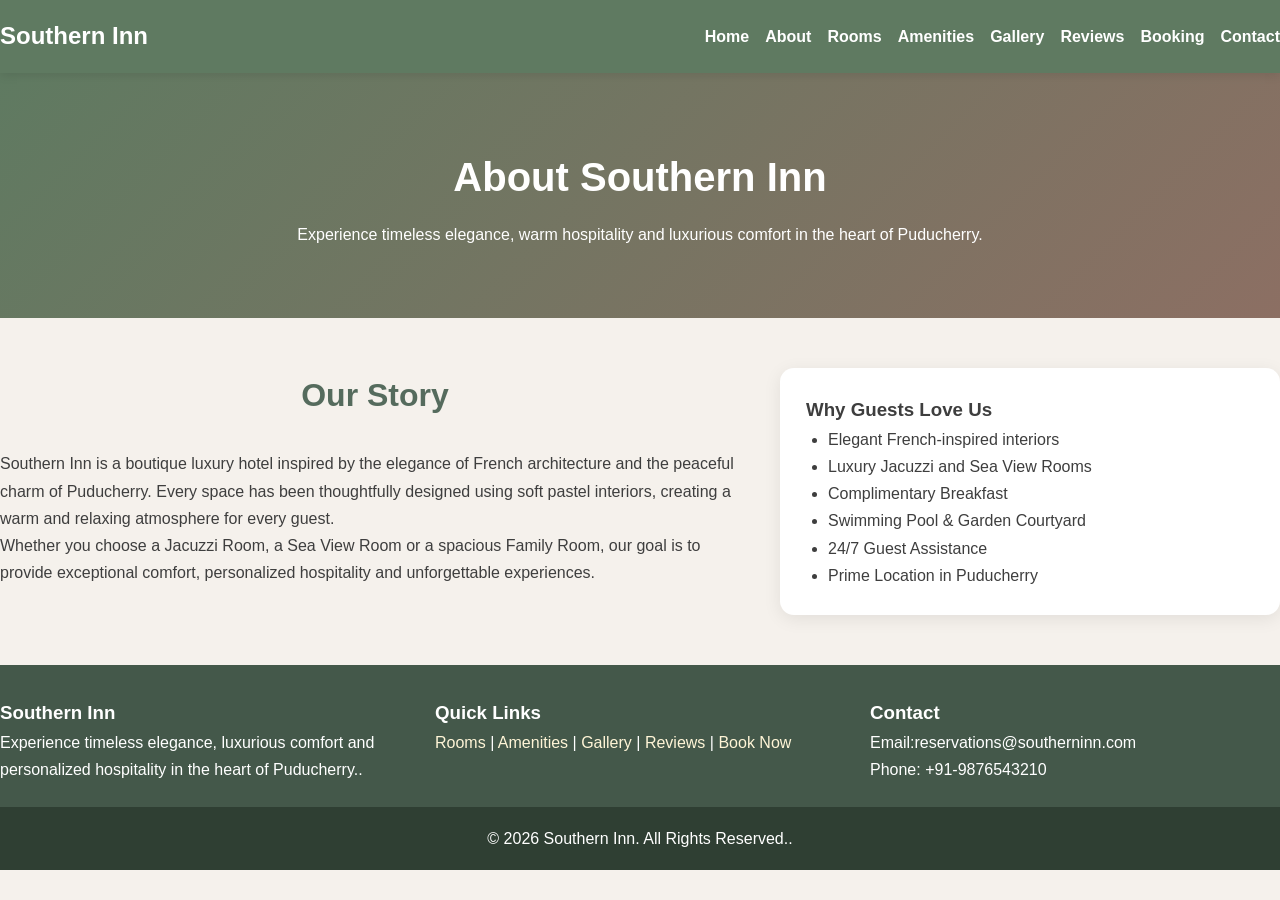
<file: about.html>
<!DOCTYPE html>
<html lang="en">
<head>
  <meta charset="UTF-8">
  <meta name="viewport" content="width=device-width, initial-scale=1.0">
  <title>About Southern Inn | Luxury Boutique Hotel </title>
  <meta name="description" content="Learn about Southern Inn, a boutique luxury hotel inspired by French architecture and designed for a peaceful stay in Puducherry.">
  <meta name="keywords" content="Southern Inn, boutique hotel, Puducherry, luxury stay, about hotel">
  <link rel="stylesheet" href="style.css">
</head>
<body>

<header class="site-header">
  <div class="container header-inner">
    <a class="logo" href="index.html">Southern Inn</a>
    <button class="menu-btn" id="menuBtn" aria-label="Toggle navigation">☰</button>
    <nav class="nav-links" id="navLinks">
      <a href="index.html">Home</a>
      <a href="about.html">About</a>
      <a href="rooms.html">Rooms</a>
      <a href="amenities.html">Amenities</a>
      <a href="gallery.html">Gallery</a>
      <a href="reviews.html">Reviews</a>
      <a href="booking.html">Booking</a>
      <a href="contact.html">Contact</a>
    </nav>
  </div>
</header>

<main>

<section class="page-banner"><div class="container"><h1>About Southern Inn</h1><p>Experience timeless elegance, warm hospitality and luxurious comfort in the heart of Puducherry.</p></div></section>
<section class="container section two-column">
  <div><h2>Our Story</h2><p>Southern Inn is a boutique luxury hotel inspired by the elegance of French architecture and the peaceful charm of Puducherry. Every space has been thoughtfully designed using soft pastel interiors, creating a warm and relaxing atmosphere for every guest.</p>
  <p>Whether you choose a Jacuzzi Room, a Sea View Room or a spacious Family Room, our goal is to provide exceptional comfort, personalized hospitality and unforgettable experiences.</p> </div>
  <div class="info-box"><h3>Why Guests Love Us</h3>

<ul>
<li>Elegant French-inspired interiors</li>
<li>Luxury Jacuzzi and Sea View Rooms</li>
<li>Complimentary Breakfast</li>
<li>Swimming Pool & Garden Courtyard</li>
<li>24/7 Guest Assistance</li>
<li>Prime Location in Puducherry</li>
</ul>
</div>
</section>

</main>

<footer class="site-footer">
  <div class="container footer-grid">
   <div>
     <h3>Southern Inn</h3>
     <p>Experience timeless elegance, luxurious comfort and personalized hospitality in the heart of Puducherry..</p>
    </div>
    <div>
      <h3>Quick Links</h3>
      <p><a href="rooms.html">Rooms</a> | <a href="amenities.html">Amenities</a> | <a href="gallery.html">Gallery</a> | <a href="reviews.html">Reviews</a> | <a href="booking.html">Book Now</a></p>
     </div>
    <div>
      <h3>Contact</h3>
      <p>Email:reservations@southerninn.com<br>Phone: +91-9876543210</p>
    </div>
  </div>
  <p class="copyright">© 2026 Southern Inn. All Rights Reserved..</p>
</footer>

<script src="script.js"></script>


<!--Start of Tawk.to Script-->
<script type="text/javascript">
var Tawk_API=Tawk_API||{}, Tawk_LoadStart=new Date();
(function(){
var s1=document.createElement("script"),s0=document.getElementsByTagName("script")[0];
s1.async=true;
s1.src='https://embed.tawk.to/6a4bd3bdfe8fa31d4998036b/1jss367g5';
s1.charset='UTF-8';
s1.setAttribute('crossorigin','*');
s0.parentNode.insertBefore(s1,s0);
})();
</script>
<!--End of Tawk.to Script-->

</body>
</html>
</file>
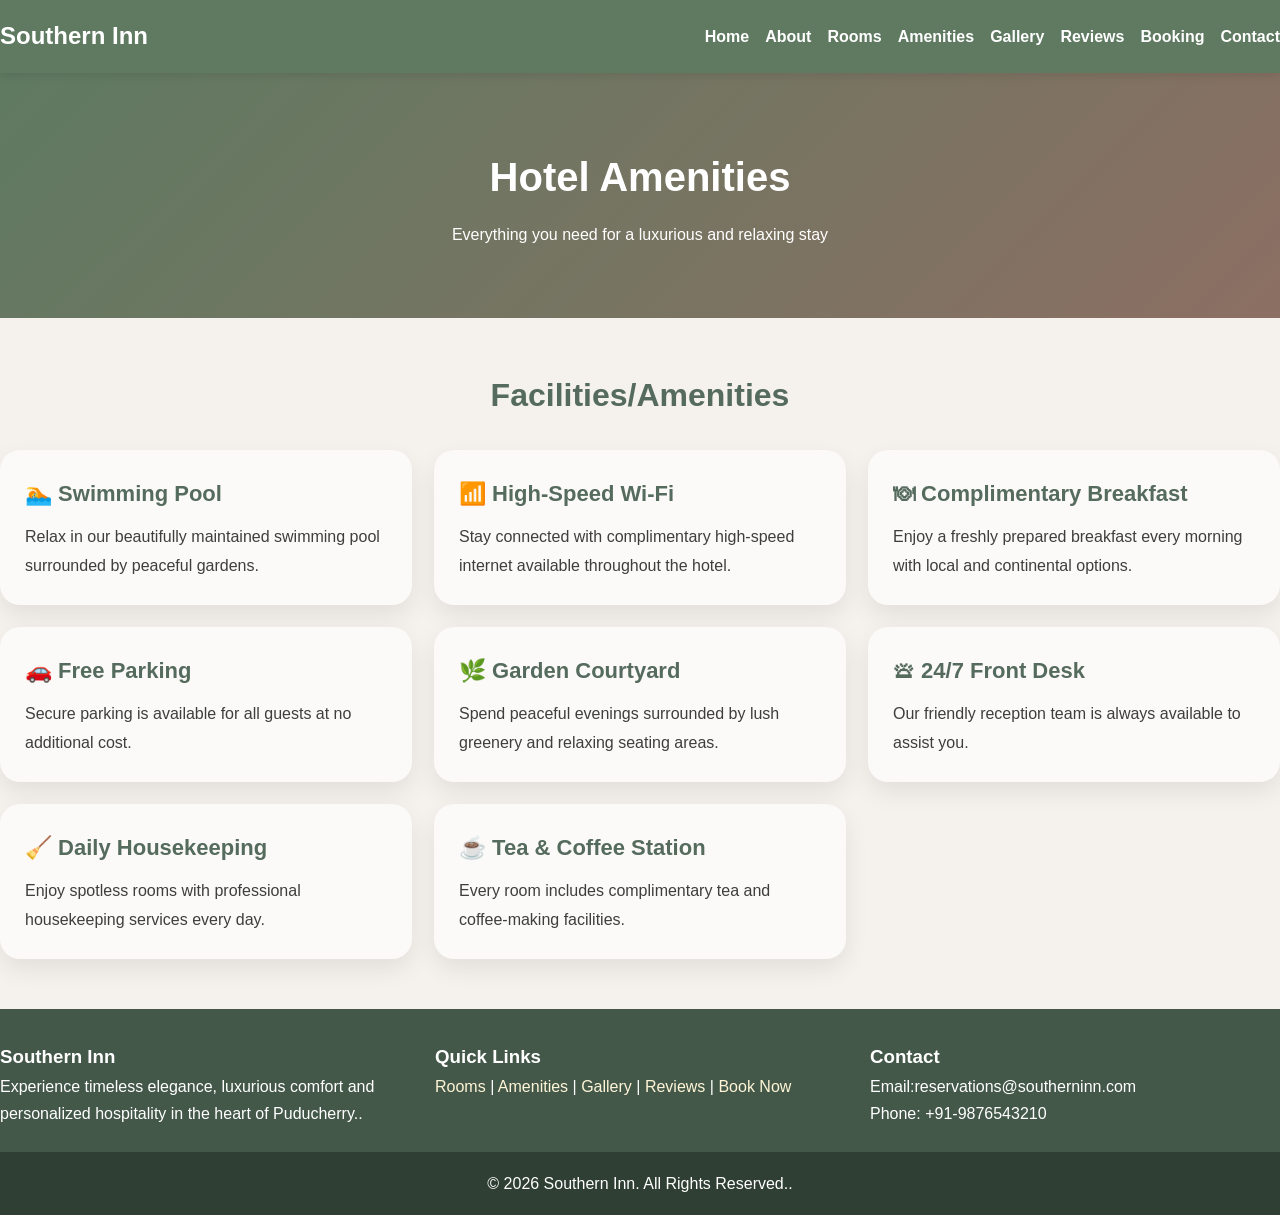
<file: amenities.html>
<!DOCTYPE html>
<html lang="en">
<head>
  <meta charset="UTF-8">
  <meta name="viewport" content="width=device-width, initial-scale=1.0">
  <title>Amenities | Southern Inn</title>
  <meta name="description" content="Discover the premium amenities offered at Southern Inn, designed to make every stay comfortable and memorable.">
  <meta name="keywords" content="Southern Inn amenities, luxury hotel, free wifi, swimming pool, breakfast">
  <link rel="stylesheet" href="style.css">
</head>
<body>

<header class="site-header">
  <div class="container header-inner">
    <a class="logo" href="index.html">Southern Inn</a>
    <button class="menu-btn" id="menuBtn" aria-label="Toggle navigation">☰</button>
    <nav class="nav-links" id="navLinks">
      <a href="index.html">Home</a>
      <a href="about.html">About</a>
      <a href="rooms.html">Rooms</a>
      <a href="amenities.html">Amenities</a>
      <a href="gallery.html">Gallery</a>
      <a href="reviews.html">Reviews</a>
      <a href="booking.html">Booking</a>
      <a href="contact.html">Contact</a>
    </nav>
  </div>
</header>

<main>

<section class="page-banner"><div class="container"><h1>Hotel Amenities</h1><p>Everything you need for a luxurious and relaxing stay</p></div></section>
<section class="container section">
  <h2>Facilities/Amenities</h2>
  <div class="cards">

<article class="card">
<h3>🏊 Swimming Pool</h3>
<p>
Relax in our beautifully maintained swimming pool surrounded by peaceful gardens.
</p>
</article>

<article class="card">
<h3>📶 High-Speed Wi-Fi</h3>
<p>
Stay connected with complimentary high-speed internet available throughout the hotel.
</p>
</article>

<article class="card">
<h3>🍽 Complimentary Breakfast</h3>
<p>
Enjoy a freshly prepared breakfast every morning with local and continental options.
</p>
</article>

<article class="card">
<h3>🚗 Free Parking</h3>
<p>
Secure parking is available for all guests at no additional cost.
</p>
</article>

<article class="card">
<h3>🌿 Garden Courtyard</h3>
<p>
Spend peaceful evenings surrounded by lush greenery and relaxing seating areas.
</p>
</article>

<article class="card">
<h3>🛎 24/7 Front Desk</h3>
<p>
Our friendly reception team is always available to assist you.
</p>
</article>

<article class="card">
<h3>🧹 Daily Housekeeping</h3>
<p>
Enjoy spotless rooms with professional housekeeping services every day.
</p>
</article>

<article class="card">
<h3>☕ Tea & Coffee Station</h3>
<p>
Every room includes complimentary tea and coffee-making facilities.
</p>
</article>

</div>
  
</section>


</main>

<footer class="site-footer">
  <div class="container footer-grid">
   <div>
     <h3>Southern Inn</h3>
     <p>Experience timeless elegance, luxurious comfort and personalized hospitality in the heart of Puducherry..</p>
    </div>
    <div>
      <h3>Quick Links</h3>
      <p><a href="rooms.html">Rooms</a> | <a href="amenities.html">Amenities</a> | <a href="gallery.html">Gallery</a> | <a href="reviews.html">Reviews</a> | <a href="booking.html">Book Now</a></p>
    
 
    </div>
    <div>
      <h3>Contact</h3>
      <p>Email:reservations@southerninn.com<br>Phone: +91-9876543210</p>
    </div>
  </div>
  <p class="copyright">© 2026 Southern Inn. All Rights Reserved..</p>
</footer>

<script src="script.js"></script>
<script src="script.js"></script>

<!--Start of Tawk.to Script-->
<script type="text/javascript">
var Tawk_API=Tawk_API||{}, Tawk_LoadStart=new Date();
(function(){
var s1=document.createElement("script"),s0=document.getElementsByTagName("script")[0];
s1.async=true;
s1.src='https://embed.tawk.to/6a4bd3bdfe8fa31d4998036b/1jss367g5';
s1.charset='UTF-8';
s1.setAttribute('crossorigin','*');
s0.parentNode.insertBefore(s1,s0);
})();
</script>
<!--End of Tawk.to Script-->


</body>
</html>
</file>
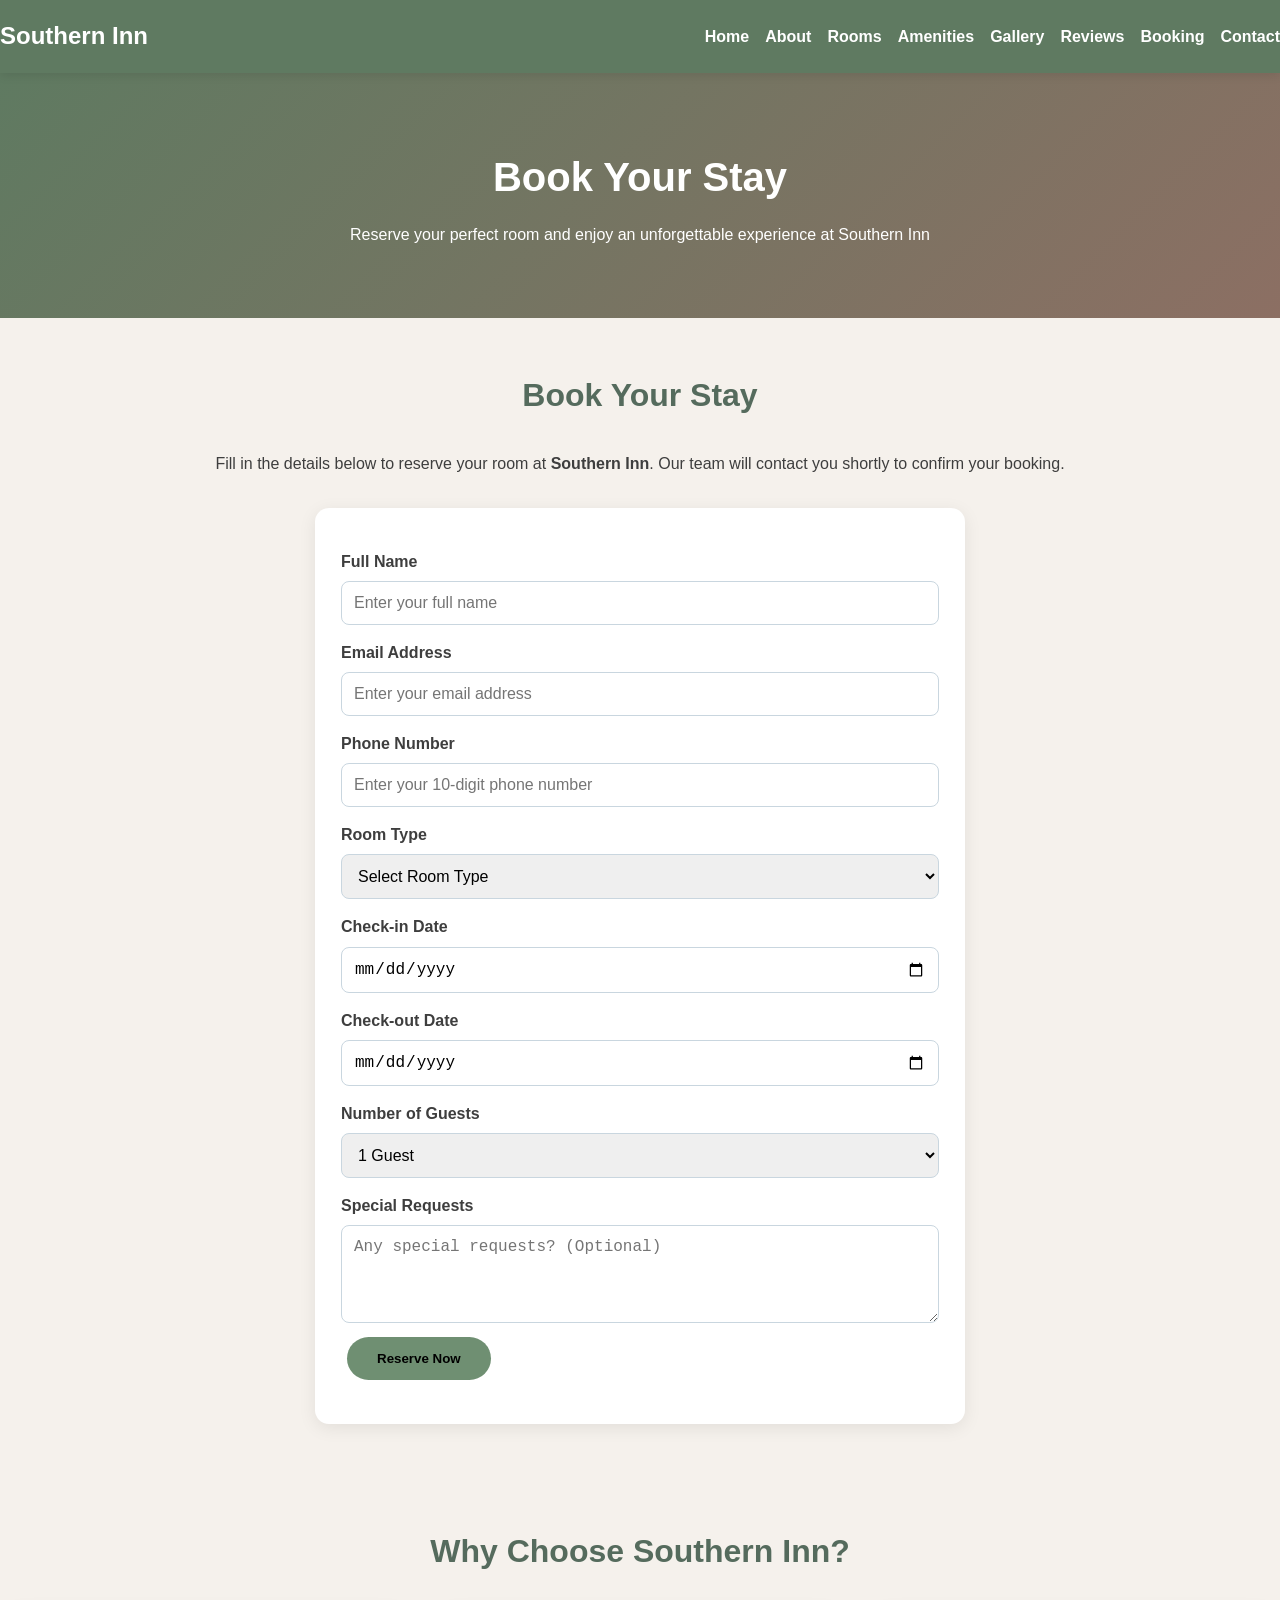
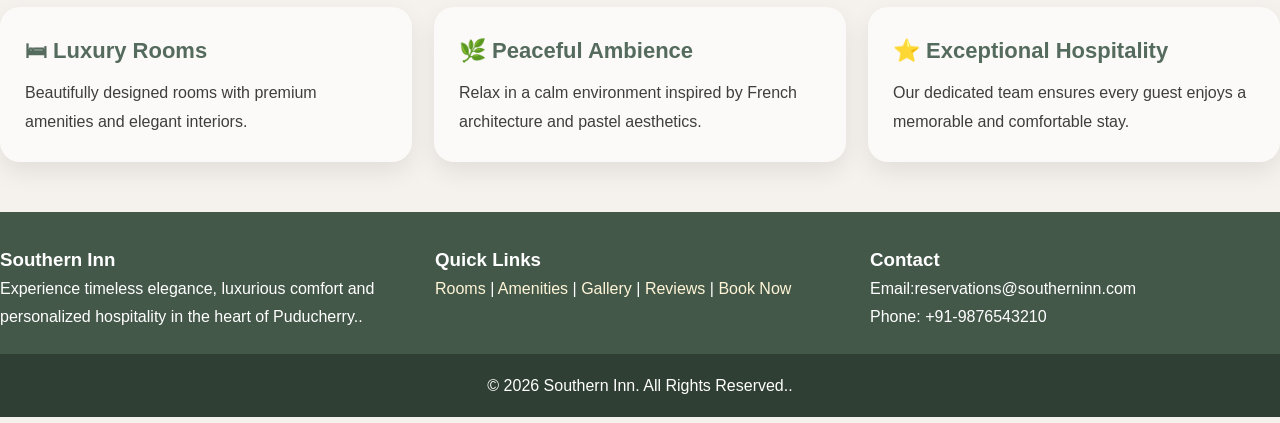
<file: booking.html>
<!DOCTYPE html>
<html lang="en">
<head>
  <meta charset="UTF-8">
  <meta name="viewport" content="width=device-width, initial-scale=1.0">
  <title>Book Your Stay | Southern Inn</title>
  <meta name="description" content="Reserve your luxury stay at Southern Inn in Puducherry.">
  <meta name="keywords" content="hotel booking, Southern Inn, luxury hotel, Puducherry">
  <link rel="stylesheet" href="style.css">
</head>
<body>

<header class="site-header">
  <div class="container header-inner">
    <a class="logo" href="index.html">Southern Inn</a>
    <button class="menu-btn" id="menuBtn" aria-label="Toggle navigation">☰</button>
    <nav class="nav-links" id="navLinks">
      <a href="index.html">Home</a>
      <a href="about.html">About</a>
      <a href="rooms.html">Rooms</a>
      <a href="amenities.html">Amenities</a>
      <a href="gallery.html">Gallery</a>
      <a href="reviews.html">Reviews</a>
      <a href="booking.html">Booking</a>
      <a href="contact.html">Contact</a>
    </nav>
  </div>
</header>

<main>

<section class="page-banner"><div class="container"><h1>Book Your Stay</h1><p>Reserve your perfect room and enjoy an unforgettable experience at Southern Inn</p></div></section>
<section class="container section form-section">
  <h2>Book Your Stay</h2>

<p style="text-align:center; margin-bottom:30px;">
  Fill in the details below to reserve your room at <strong>Southern Inn</strong>. Our team will contact you shortly to confirm your booking.
</p>

<form id="bookingForm">

  <label for="name">Full Name</label>
  <input type="text" id="name" placeholder="Enter your full name" required>

  <label for="email">Email Address</label>
  <input type="email" id="email" placeholder="Enter your email address" required>

  <label for="phone">Phone Number</label>
  <input type="tel" id="phone" placeholder="Enter your 10-digit phone number" required>

  <label for="room">Room Type</label>
  <select id="room" required>
    <option value="">Select Room Type</option>
    <option>Jacuzzi King Room</option>
    <option>Jacuzzi Queen Room</option>
    <option>Sea View King Room</option>
    <option>Sea View Queen Room</option>
    <option>Double Bed Family Room</option>
  </select>

  <label for="checkin">Check-in Date</label>
  <input type="date" id="checkin" required>

  <label for="checkout">Check-out Date</label>
  <input type="date" id="checkout" required>

  <label for="guests">Number of Guests</label>
  <select id="guests">
    <option>1 Guest</option>
    <option>2 Guests</option>
    <option>3 Guests</option>
    <option>4 Guests</option>
  </select>

  <label for="message">Special Requests</label>
  <textarea id="message" rows="4" placeholder="Any special requests? (Optional)"></textarea>

  <button class="btn" type="submit">Reserve Now</button>

  <p id="formMessage" class="result"></p>

</form>
</section>
<section class="container section">
    <h2>Why Choose Southern Inn?</h2>

    <div class="cards">

        <div class="card">
            <h3>🛏 Luxury Rooms</h3>
            <p>Beautifully designed rooms with premium amenities and elegant interiors.</p>
        </div>

        <div class="card">
            <h3>🌿 Peaceful Ambience</h3>
            <p>Relax in a calm environment inspired by French architecture and pastel aesthetics.</p>
        </div>

        <div class="card">
            <h3>⭐ Exceptional Hospitality</h3>
            <p>Our dedicated team ensures every guest enjoys a memorable and comfortable stay.</p>
        </div>

    </div>
</section>

</main>

<footer class="site-footer">
  <div class="container footer-grid">
   <div>
     <h3>Southern Inn</h3>
     <p>Experience timeless elegance, luxurious comfort and personalized hospitality in the heart of Puducherry..</p>
    </div>
    <div>
      <h3>Quick Links</h3>
      <p><a href="rooms.html">Rooms</a> | <a href="amenities.html">Amenities</a> | <a href="gallery.html">Gallery</a> | <a href="reviews.html">Reviews</a> | <a href="booking.html">Book Now</a></p>
      </div>
    <div>
      <h3>Contact</h3>
      <p>Email:reservations@southerninn.com<br>Phone: +91-9876543210</p>
    </div>
  </div>
  <p class="copyright">© 2026 Southern Inn. All Rights Reserved..</p>
</footer>

<script src="script.js"></script>

<!--Start of Tawk.to Script-->
<script type="text/javascript">
var Tawk_API=Tawk_API||{}, Tawk_LoadStart=new Date();
(function(){
var s1=document.createElement("script"),s0=document.getElementsByTagName("script")[0];
s1.async=true;
s1.src='https://embed.tawk.to/6a4bd3bdfe8fa31d4998036b/1jss367g5';
s1.charset='UTF-8';
s1.setAttribute('crossorigin','*');
s0.parentNode.insertBefore(s1,s0);
})();
</script>
<!--End of Tawk.to Script-->

</body>
</html>
</file>
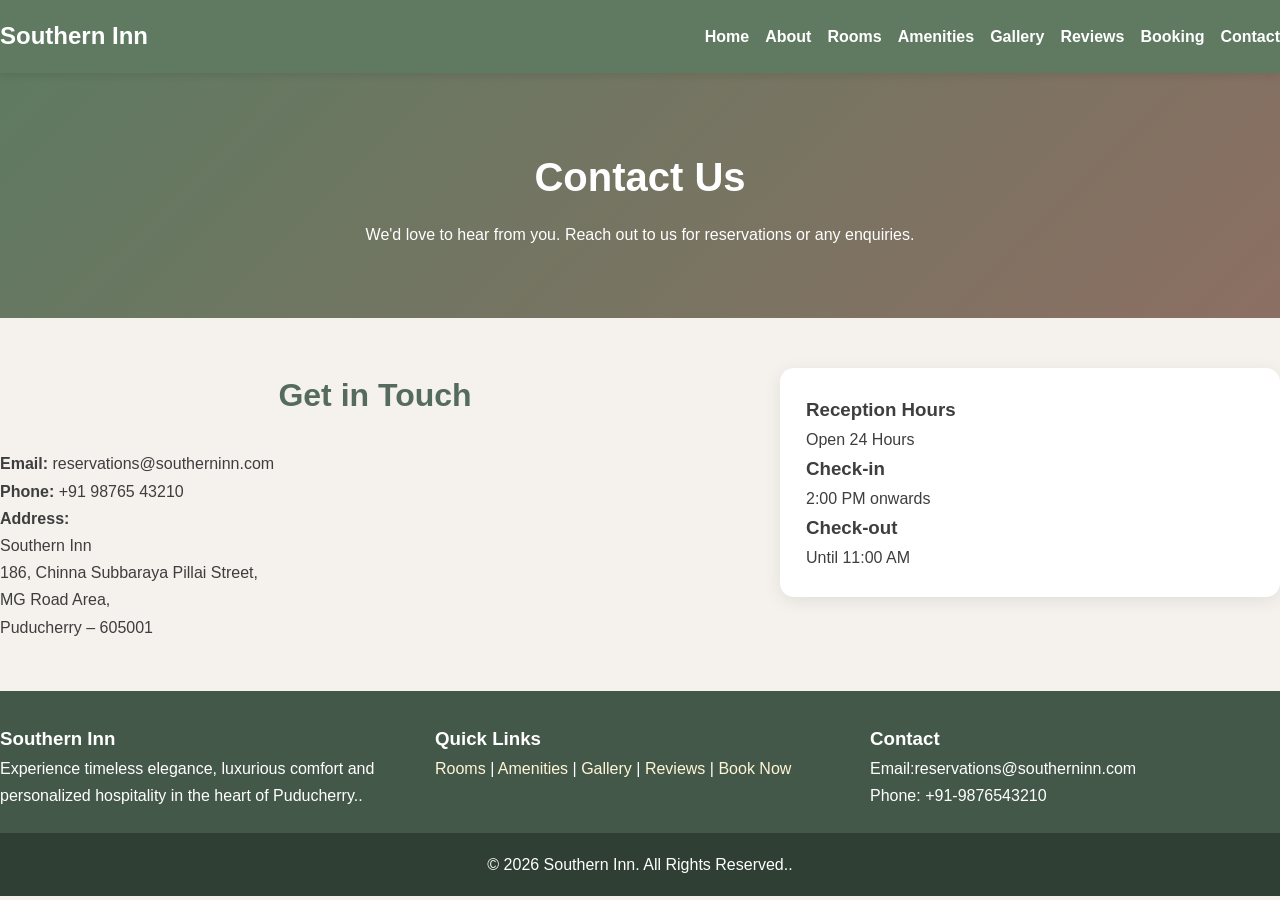
<file: contact.html>
<!DOCTYPE html>
<html lang="en">
<head>
  <meta charset="UTF-8">
  <meta name="viewport" content="width=device-width, initial-scale=1.0">
  <title>Contact Southern Inn | Luxury Boutique Hotel</title>
  <meta name="description" content="Contact Southern Inn for reservations, enquiries and guest assistance.">
  <meta name="keywords" content="Southern Inn, contact hotel, Puducherry hotel, reservations">
  <link rel="stylesheet" href="style.css">
</head>
<body>

<header class="site-header">
  <div class="container header-inner">
    <a class="logo" href="index.html">Southern Inn</a>
    <button class="menu-btn" id="menuBtn" aria-label="Toggle navigation">☰</button>
    <nav class="nav-links" id="navLinks">
      <a href="index.html">Home</a>
      <a href="about.html">About</a>
      <a href="rooms.html">Rooms</a>
      <a href="amenities.html">Amenities</a>
      <a href="gallery.html">Gallery</a>
      <a href="reviews.html">Reviews</a>
      <a href="booking.html">Booking</a>
      <a href="contact.html">Contact</a>
    </nav>
  </div>
</header>

<main>

<section class="page-banner"><div class="container"><h1>Contact Us</h1><p>We'd love to hear from you. Reach out to us for reservations or any enquiries.</p></div></section>
<section class="container section two-column">

<div>

<h2>Get in Touch</h2>

<p><strong>Email:</strong> reservations@southerninn.com</p>

<p><strong>Phone:</strong> +91 98765 43210</p>

<p><strong>Address:</strong><br>
Southern Inn<br>
186, Chinna Subbaraya Pillai Street,<br>
MG Road Area,<br>
Puducherry – 605001
</p>

</div>

<div class="info-box">

<h3>Reception Hours</h3>

<p>Open 24 Hours</p>

<h3>Check-in</h3>

<p>2:00 PM onwards</p>

<h3>Check-out</h3>

<p>Until 11:00 AM</p>

</div>

</section>

</main>

<footer class="site-footer">
  <div class="container footer-grid">
   <div>
     <h3>Southern Inn</h3>
     <p>Experience timeless elegance, luxurious comfort and personalized hospitality in the heart of Puducherry..</p>
    </div>
    <div>
      <h3>Quick Links</h3>
      <p><a href="rooms.html">Rooms</a> | <a href="amenities.html">Amenities</a> | <a href="gallery.html">Gallery</a> | <a href="reviews.html">Reviews</a> | <a href="booking.html">Book Now</a></p>
       </div>
    <div>
      <h3>Contact</h3>
      <p>Email:reservations@southerninn.com<br>Phone: +91-9876543210</p>
    </div>
  </div>
  <p class="copyright">© 2026 Southern Inn. All Rights Reserved..</p>
</footer>


<script src="script.js"></script>

<!--Start of Tawk.to Script-->
<script type="text/javascript">
var Tawk_API=Tawk_API||{}, Tawk_LoadStart=new Date();
(function(){
var s1=document.createElement("script"),s0=document.getElementsByTagName("script")[0];
s1.async=true;
s1.src='https://embed.tawk.to/6a4bd3bdfe8fa31d4998036b/1jss367g5';
s1.charset='UTF-8';
s1.setAttribute('crossorigin','*');
s0.parentNode.insertBefore(s1,s0);
})();
</script>
<!--End of Tawk.to Script-->

</body>
</html>
</file>
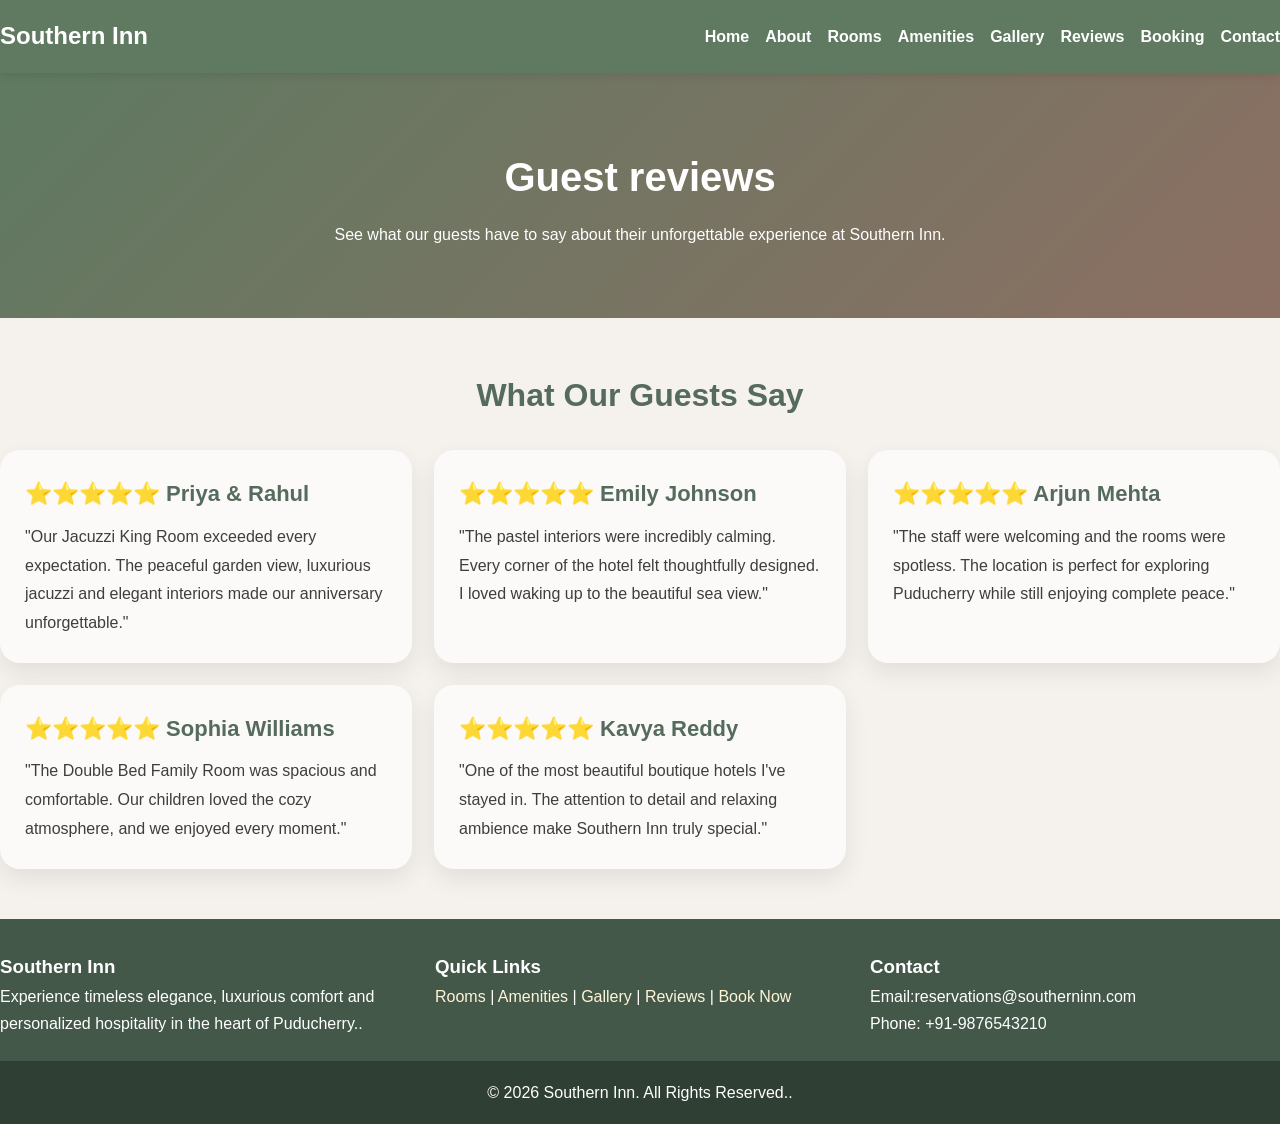
<file: reviews.html>
<!DOCTYPE html>
<html lang="en">
<head>
  <meta charset="UTF-8">
  <meta name="viewport" content="width=device-width, initial-scale=1.0">
  <title>Guest Reviews | Southern Inn</title>
  <meta name="description" content="Read what our guests say about their relaxing and luxurious stay at Southern Inn.">
  <meta name="keywords" content="Southern Inn reviews, hotel reviews, luxury stay, Puducherry hotel">
  <link rel="stylesheet" href="style.css">
</head>
<body>

<header class="site-header">
  <div class="container header-inner">
    <a class="logo" href="index.html">Southern Inn</a>
    <button class="menu-btn" id="menuBtn" aria-label="Toggle navigation">☰</button>
    <nav class="nav-links" id="navLinks">
      <a href="index.html">Home</a>
      <a href="about.html">About</a>
      <a href="rooms.html">Rooms</a>
      <a href="amenities.html">Amenities</a>
      <a href="gallery.html">Gallery</a>
      <a href="reviews.html">Reviews</a>
      <a href="booking.html">Booking</a>
      <a href="contact.html">Contact</a>
    </nav>
  </div>
</header>

<main>

<section class="page-banner"><div class="container"><h1>Guest reviews</h1><p>See what our guests have to say about their unforgettable experience at Southern Inn.</p></div></section>
<section class="container section">

<h2>What Our Guests Say</h2>

<div class="cards">

<article class="card">
<h3>⭐⭐⭐⭐⭐ Priya & Rahul</h3>

<p>

"Our Jacuzzi King Room exceeded every expectation. The peaceful garden view, luxurious jacuzzi and elegant interiors made our anniversary unforgettable."

</p>

</article>

<article class="card">

<h3>⭐⭐⭐⭐⭐ Emily Johnson</h3>

<p>

"The pastel interiors were incredibly calming. Every corner of the hotel felt thoughtfully designed. I loved waking up to the beautiful sea view."

</p>

</article>

<article class="card">

<h3>⭐⭐⭐⭐⭐ Arjun Mehta</h3>

<p>

"The staff were welcoming and the rooms were spotless. The location is perfect for exploring Puducherry while still enjoying complete peace."

</p>

</article>

<article class="card">

<h3>⭐⭐⭐⭐⭐ Sophia Williams</h3>

<p>

"The Double Bed Family Room was spacious and comfortable. Our children loved the cozy atmosphere, and we enjoyed every moment."

</p>

</article>

<article class="card">

<h3>⭐⭐⭐⭐⭐ Kavya Reddy</h3>

<p>

"One of the most beautiful boutique hotels I've stayed in. The attention to detail and relaxing ambience make Southern Inn truly special."

</p>

</article>

</div>

</section>
 

</main>

<footer class="site-footer">
  <div class="container footer-grid">
    <div>
      <h3>Southern Inn</h3>
      <p>Experience timeless elegance, luxurious comfort and personalized hospitality in the heart of Puducherry..</p>
    </div>
    <div>
      <h3>Quick Links</h3>
      <p><a href="rooms.html">Rooms</a> | <a href="amenities.html">Amenities</a> | <a href="gallery.html">Gallery</a> | <a href="reviews.html">Reviews</a> | <a href="booking.html">Book Now</a></p>
     
    </div>
    <div>
      <h3>Contact</h3>
      <p>Email:reservations@southerninn.com<br>Phone: +91-9876543210</p>
    </div>
  </div>
  <p class="copyright">© 2026 Southern Inn. All Rights Reserved..</p>
</footer>

<script src="script.js"></script>
<script src="script.js"></script>

<!--Start of Tawk.to Script-->
<script type="text/javascript">
var Tawk_API=Tawk_API||{}, Tawk_LoadStart=new Date();
(function(){
var s1=document.createElement("script"),s0=document.getElementsByTagName("script")[0];
s1.async=true;
s1.src='https://embed.tawk.to/6a4bd3bdfe8fa31d4998036b/1jss367g5';
s1.charset='UTF-8';
s1.setAttribute('crossorigin','*');
s0.parentNode.insertBefore(s1,s0);
})();
</script>
<!--End of Tawk.to Script-->


</body>
</html>
</file>
<file: style.css>
*{box-sizing:border-box;margin:0;padding:0}body{font-family:'Segoe UI',Tahoma,Geneva,Verdana,sans-serif;line-height:1.7;color:#3E3E3E;background:#F5F1EC;}container{width:90%;max-width:1100px;margin:auto}.site-header{background:#5F7A61;color:#fff;position:sticky;top:0;z-index:10;box-shadow:0 2px 10px rgba(0,0,0,.1);}.header-inner{display:flex;justify-content:space-between;align-items:center;padding:16px 0}.logo{color:#fff;font-size:24px;font-weight:bold;text-decoration:none}.nav-links{display:flex;gap:16px}.nav-links a{color:#fff;text-decoration:none;font-weight:600}.nav-links a:hover{text-decoration:underline}.menu-btn{display:none;background:#fff;color:#7A9E7E;border:none;padding:8px 12px;font-size:22px;border-radius:6px;cursor:pointer}.hero{min-height:80vh;background:linear-gradient(rgba(168,213,186,.75),rgba(216,180,160,.55)),url("images/hotel.jpg") center/cover no-repeat;display:flex;align-items:center;justify-content:center;text-align:center;color:black;}.hero h1{font-size:48px;margin-bottom:12px}.hero p{font-size:20px;margin-bottom:24px}.page-banner{background:linear-gradient(135deg,#5F7A61,#8C6F63);color:#fff;padding:70px 0;text-align:center}.page-banner h1{font-size:40px;margin-bottom:10px}.section{padding:50px 0}.section h2{text-align:center;margin-bottom:28px;font-size:32px;color:#556B5D}.cards{display:grid;grid-template-columns:repeat(3,1fr);gap:22px}.card{background:#FCFAF8;padding:25px;border-radius:20px;box-shadow:0 10px 25px rgba(0,0,0,.08);transition:.3s;}.card:hover{transform:translateY(-10px);box-shadow:0 20px 35px rgba(0,0,0,.15);}.card h3{color:#556B5D;margin-bottom:10px}.destination img{width:100%;height:170px;object-fit:cover;border-radius:10px;margin-bottom:14px;background:#eef7ff}.price{color:#556B5D;font-weight:bold;font-size:18px}.btn{display:inline-block;background:#6F8F72;color:black;padding:12px 18px;margin:6px;border-radius:8px;text-decoration:none;border:none;cursor:pointer;font-weight:bold}.btn:hover{background:#56705A}.btn-outline{background:transparent;border:2px solid #fff;color:#fff}.btn.small{padding:8px 12px}.highlight{background:#FFF3EC;border-radius:14px;text-align:center;margin-bottom:40px;padding-left:20px;padding-right:20px}.two-column{display:grid;grid-template-columns:1.5fr 1fr;gap:30px;align-items:start}.info-box,.calculator-box,.form-section form{background:#fff;padding:26px;border-radius:14px;box-shadow:0 4px 18px rgba(0,0,0,.08)}.info-box ul{margin-left:22px}form{max-width:650px;margin:auto}label{display:block;margin-top:14px;font-weight:bold}input,select,textarea{width:100%;padding:12px;margin-top:6px;border:1px solid #c9d6df;border-radius:8px;font-size:16px}.result{margin-top:12px;font-weight:bold;color:#0f7b4f}.filter-buttons{text-align:center;margin-bottom:24px}.gallery-grid{display:grid;grid-template-columns:repeat(4,1fr);gap:18px}.gallery-grid img{width:100%;height:190px;object-fit:cover;border-radius:12px;background:#eef7ff;box-shadow:0 4px 18px rgba(0,0,0,.08)}.site-footer{background:#44584A;color:#fff;padding-top:32px}.footer-grid{display:grid;grid-template-columns:repeat(3,1fr);gap:25px}.site-footer a{color:#FFF5D7;text-decoration:none;}.copyright{text-align:center;padding:18px;background:#2F3F33;margin-top:24px}@media(max-width:900px){.cards,.footer-grid{grid-template-columns:repeat(2,1fr)}.gallery-grid{grid-template-columns:repeat(2,1fr)}.two-column{grid-template-columns:1fr}}@media(max-width:650px){.menu-btn{display:block}.nav-links{display:none;flex-direction:column;width:100%;background:#0a355b;padding:14px;margin-top:12px;border-radius:8px}.nav-links.show{display:flex}.header-inner{flex-wrap:wrap}.hero h1{font-size:34px}.hero p{font-size:17px}.cards,.footer-grid,.gallery-grid{grid-template-columns:1fr}.page-banner h1{font-size:32px}}.card img{width:100%;height:220px;object-fit:cover;border-radius:15px;}.card p{margin-top:10px;line-height:1.8;}.hero h1{font-size:60px;font-weight:700;}.hero p{max-width:700px;margin:auto;margin-bottom:30px;}.btn{padding:14px 30px;border-radius:30px;}html{scroll-behavior:smooth;}.card h3{font-size:22px;}.card{overflow:hidden;}
</file>
